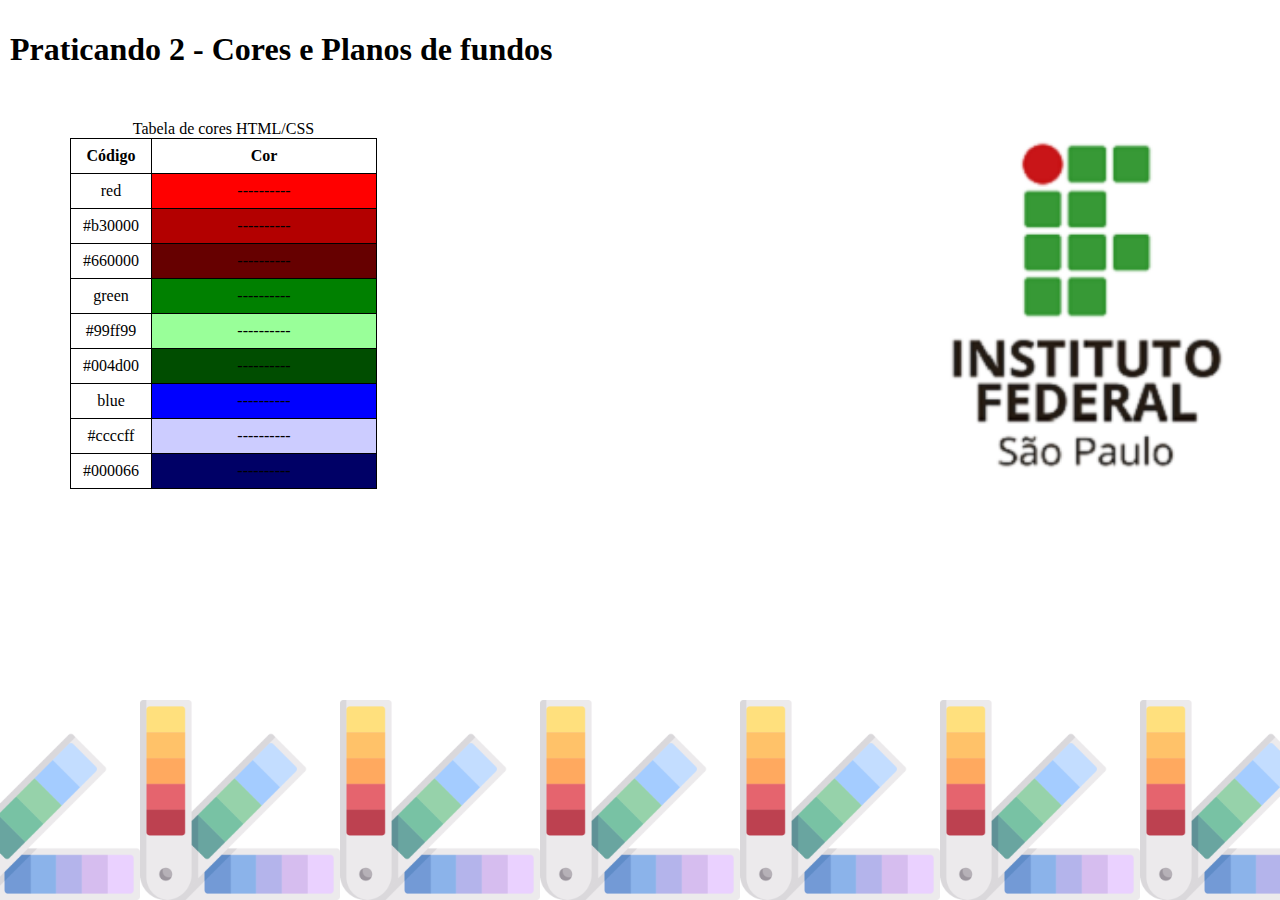
<file: Cores/index.html>
<!DOCTYPE html>
<html lang="pt-br">
<head>
    <meta charset="UTF-8">
    <title>Praticando 2 - Cores e Planos de fundos</title>
    <link rel="stylesheet" href="style.css">
    
</head>
<body>
    <h1>Praticando 2 - Cores e Planos de fundos</h1>
    <div class="container">
        <!-- Tabela de cores -->
        <table class="tabela-cores">
            <caption>Tabela de cores HTML/CSS</caption>
            <tr>
                <th>Código</th>
                <th>Cor</th>
            </tr>
            <tr>
                <td>red</td>
                <td class="cor c1">----------</td>
            </tr>
            <tr>
                <td>#b30000</td>
                <td class="cor c2">----------</td>
            </tr>
            <tr>
                <td>#660000</td>
                <td class="cor c3">----------</td>
            </tr>
            <tr>
                <td>green</td>
                <td class="cor c4">----------</td>
            </tr>
            <tr>
                <td>#99ff99</td>
                <td class="cor c5">----------</td>
            </tr>
            <tr>
                <td>#004d00</td>
                <td class="cor c6">----------</td>
            </tr>
            <tr>
                <td>blue</td>
                <td class="cor c7">----------</td>
            </tr>
            <tr>
                <td>#ccccff</td>
                <td class="cor c8">----------</td>
            </tr>
            <tr>
                <td>#000066</td>
                <td class="cor c9">----------</td>
            </tr>
        </table>

        <!-- Logo IFSP -->
        <div class="logo">
            <img src="Marca_IFSP_2015031.png" alt="Logo IFSP">
        </div>
    </div>
</body>
</html>
</file>
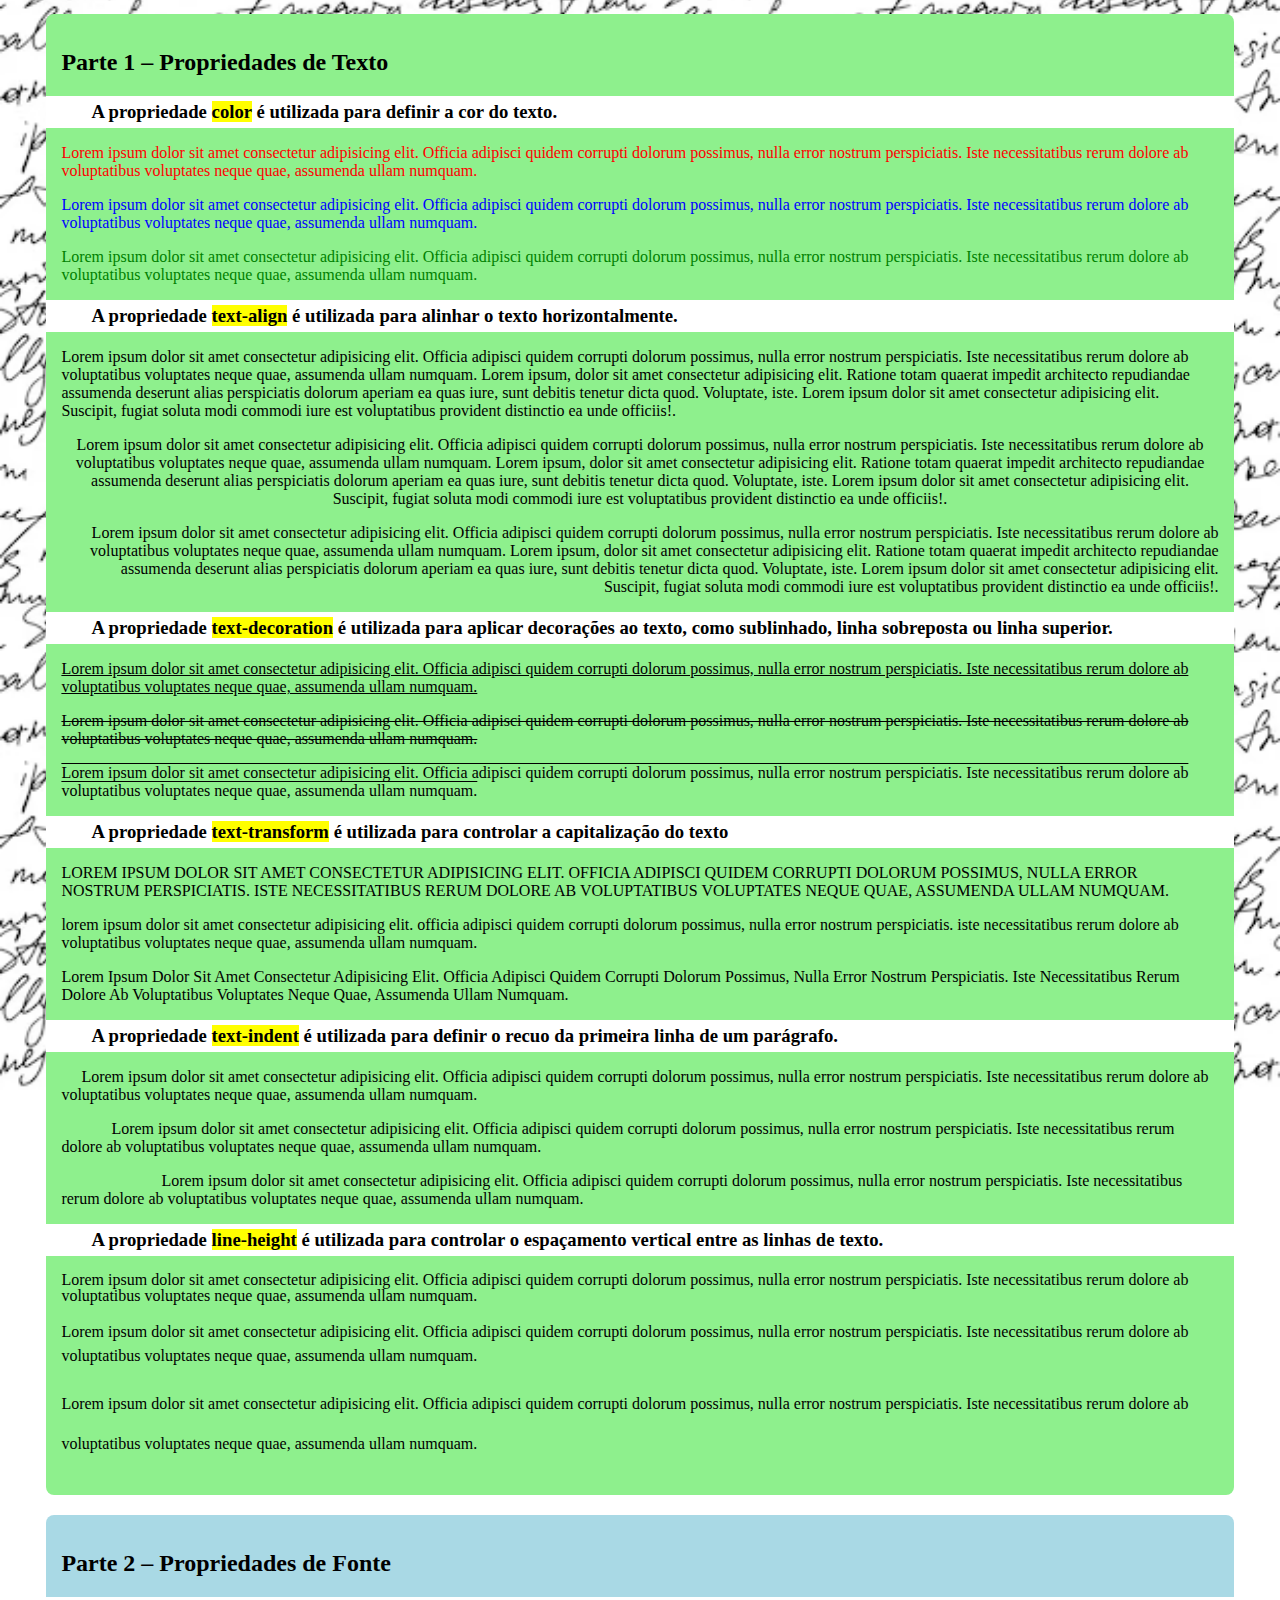
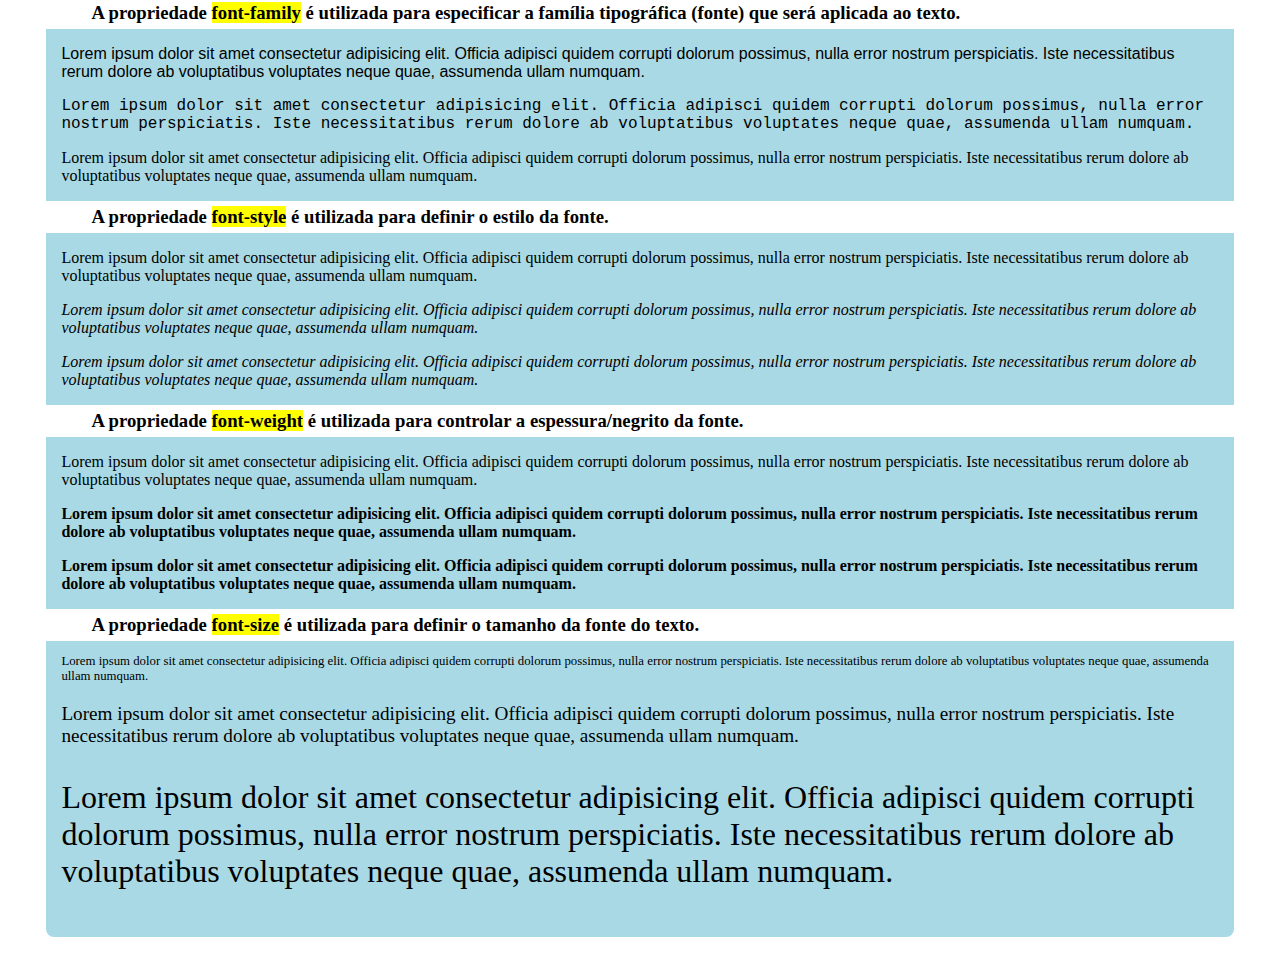
<file: praticando 8.1_propiedades/index.html>
<!DOCTYPE html>
<html lang="pt-br">
<head>
    <meta charset="UTF-8">
    <meta name="viewport" content="width=device-width, initial-scale=1.0">
    <title>Praticando - Propriedades de Texto</title>
    <link rel="stylesheet" href="style.css">
</head>
<body>
    <section class="parte1">
        <h2>Parte 1 – Propriedades de Texto</h2>

        <h3 class="propriedade">A propriedade <mark style="background: yellow;">color</mark> é utilizada para definir a cor do texto.</h3>
        <p class="explicacao color1">Lorem ipsum dolor sit amet consectetur adipisicing elit. Officia adipisci quidem corrupti dolorum possimus, nulla error nostrum perspiciatis. Iste necessitatibus rerum dolore ab voluptatibus
        voluptates neque quae, assumenda ullam numquam.</p>
        <p class="explicacao color2">Lorem ipsum dolor sit amet consectetur adipisicing elit. Officia adipisci quidem corrupti dolorum possimus, nulla error nostrum perspiciatis. Iste necessitatibus rerum dolore ab voluptatibus
        voluptates neque quae, assumenda ullam numquam.</p>
        <p class="explicacao color3">Lorem ipsum dolor sit amet consectetur adipisicing elit. Officia adipisci quidem corrupti dolorum possimus, nulla error nostrum perspiciatis. Iste necessitatibus rerum dolore ab voluptatibus
        voluptates neque quae, assumenda ullam numquam.</p>

        <h3 class="propriedade">A propriedade <mark style="background: yellow;">text-align</mark> é utilizada para alinhar o texto horizontalmente.</h3>
        <p class="explicacao align1">Lorem ipsum dolor sit amet consectetur adipisicing elit. Officia adipisci quidem corrupti dolorum possimus, nulla error nostrum perspiciatis. Iste necessitatibus rerum dolore ab voluptatibus
        voluptates neque quae, assumenda ullam numquam. Lorem ipsum, dolor sit amet consectetur adipisicing elit. Ratione totam quaerat impedit architecto repudiandae assumenda deserunt alias
        perspiciatis dolorum aperiam ea quas iure, sunt debitis tenetur dicta quod. Voluptate, iste. Lorem ipsum dolor sit amet consectetur adipisicing elit. Suscipit, fugiat soluta modi commodi iure est
        voluptatibus provident distinctio ea unde officiis!.</p>
        <p class="explicacao align2">Lorem ipsum dolor sit amet consectetur adipisicing elit. Officia adipisci quidem corrupti dolorum possimus, nulla error nostrum perspiciatis. Iste necessitatibus rerum dolore ab voluptatibus
        voluptates neque quae, assumenda ullam numquam. Lorem ipsum, dolor sit amet consectetur adipisicing elit. Ratione totam quaerat impedit architecto repudiandae assumenda deserunt alias
        perspiciatis dolorum aperiam ea quas iure, sunt debitis tenetur dicta quod. Voluptate, iste. Lorem ipsum dolor sit amet consectetur adipisicing elit. Suscipit, fugiat soluta modi commodi iure est
        voluptatibus provident distinctio ea unde officiis!.</p>
        <p class="explicacao align3">Lorem ipsum dolor sit amet consectetur adipisicing elit. Officia adipisci quidem corrupti dolorum possimus, nulla error nostrum perspiciatis. Iste necessitatibus rerum dolore ab voluptatibus
        voluptates neque quae, assumenda ullam numquam. Lorem ipsum, dolor sit amet consectetur adipisicing elit. Ratione totam quaerat impedit architecto repudiandae assumenda deserunt alias
        perspiciatis dolorum aperiam ea quas iure, sunt debitis tenetur dicta quod. Voluptate, iste. Lorem ipsum dolor sit amet consectetur adipisicing elit. Suscipit, fugiat soluta modi commodi iure est
        voluptatibus provident distinctio ea unde officiis!.</p>

        <h3 class="propriedade">A propriedade <mark style="background: yellow;">text-decoration</mark> é utilizada para aplicar decorações ao texto, como sublinhado, linha sobreposta ou linha superior.</h3>
        <p class="explicacao deco1">Lorem ipsum dolor sit amet consectetur adipisicing elit. Officia adipisci quidem corrupti dolorum possimus, nulla error nostrum perspiciatis. Iste necessitatibus rerum dolore ab voluptatibus
        voluptates neque quae, assumenda ullam numquam.</p>
        <p class="explicacao deco2">Lorem ipsum dolor sit amet consectetur adipisicing elit. Officia adipisci quidem corrupti dolorum possimus, nulla error nostrum perspiciatis. Iste necessitatibus rerum dolore ab voluptatibus
        voluptates neque quae, assumenda ullam numquam.</p>
        <p class="explicacao deco3">Lorem ipsum dolor sit amet consectetur adipisicing elit. Officia adipisci quidem corrupti dolorum possimus, nulla error nostrum perspiciatis. Iste necessitatibus rerum dolore ab voluptatibus
        voluptates neque quae, assumenda ullam numquam.</p>

        <h3 class="propriedade">A propriedade <mark style="background: yellow;">text-transform</mark> é utilizada para controlar a capitalização do texto</h3>
        <p class="explicacao transf1">Lorem ipsum dolor sit amet consectetur adipisicing elit. Officia adipisci quidem corrupti dolorum possimus, nulla error nostrum perspiciatis. Iste necessitatibus rerum dolore ab voluptatibus
        voluptates neque quae, assumenda ullam numquam.</p>
        <p class="explicacao transf2">Lorem ipsum dolor sit amet consectetur adipisicing elit. Officia adipisci quidem corrupti dolorum possimus, nulla error nostrum perspiciatis. Iste necessitatibus rerum dolore ab voluptatibus
        voluptates neque quae, assumenda ullam numquam.</p>
        <p class="explicacao transf3">Lorem ipsum dolor sit amet consectetur adipisicing elit. Officia adipisci quidem corrupti dolorum possimus, nulla error nostrum perspiciatis. Iste necessitatibus rerum dolore ab voluptatibus
        voluptates neque quae, assumenda ullam numquam.</p>

        <h3 class="propriedade">A propriedade <mark style="background: yellow;">text-indent</mark> é utilizada para definir o recuo da primeira linha de um parágrafo.</h3>
        <p class="explicacao indent1">Lorem ipsum dolor sit amet consectetur adipisicing elit. Officia adipisci quidem corrupti dolorum possimus, nulla error nostrum perspiciatis. Iste necessitatibus rerum dolore ab voluptatibus
        voluptates neque quae, assumenda ullam numquam.</p>
        <p class="explicacao indent2">Lorem ipsum dolor sit amet consectetur adipisicing elit. Officia adipisci quidem corrupti dolorum possimus, nulla error nostrum perspiciatis. Iste necessitatibus rerum dolore ab voluptatibus
        voluptates neque quae, assumenda ullam numquam.</p>
        <p class="explicacao indent3">Lorem ipsum dolor sit amet consectetur adipisicing elit. Officia adipisci quidem corrupti dolorum possimus, nulla error nostrum perspiciatis. Iste necessitatibus rerum dolore ab voluptatibus
        voluptates neque quae, assumenda ullam numquam.</p>

        <h3 class="propriedade">A propriedade <mark style="background: yellow;">line-height</mark> é utilizada para controlar o espaçamento vertical entre as linhas de texto.</h3>
        <p class="explicacao lh1">Lorem ipsum dolor sit amet consectetur adipisicing elit. Officia adipisci quidem corrupti dolorum possimus, nulla error nostrum perspiciatis. Iste necessitatibus rerum dolore ab voluptatibus
        voluptates neque quae, assumenda ullam numquam.</p>
        <p class="explicacao lh2">Lorem ipsum dolor sit amet consectetur adipisicing elit. Officia adipisci quidem corrupti dolorum possimus, nulla error nostrum perspiciatis. Iste necessitatibus rerum dolore ab voluptatibus
        voluptates neque quae, assumenda ullam numquam.</p>
        <p class="explicacao lh3">Lorem ipsum dolor sit amet consectetur adipisicing elit. Officia adipisci quidem corrupti dolorum possimus, nulla error nostrum perspiciatis. Iste necessitatibus rerum dolore ab voluptatibus
        voluptates neque quae, assumenda ullam numquam.</p>
    </section>

    <section class="parte2">
        <h2>Parte 2 – Propriedades de Fonte</h2>

        <h3 class="propriedade">A propriedade <mark style="background: yellow;">font-family</mark> é utilizada para especificar a família tipográfica (fonte) que será aplicada ao texto.</h3>
        <p class="explicacao ff1">Lorem ipsum dolor sit amet consectetur adipisicing elit. Officia adipisci quidem corrupti dolorum possimus, nulla error nostrum perspiciatis. Iste necessitatibus rerum dolore ab voluptatibus
        voluptates neque quae, assumenda ullam numquam.</p>
        <p class="explicacao ff2">Lorem ipsum dolor sit amet consectetur adipisicing elit. Officia adipisci quidem corrupti dolorum possimus, nulla error nostrum perspiciatis. Iste necessitatibus rerum dolore ab voluptatibus
        voluptates neque quae, assumenda ullam numquam.</p>
        <p class="explicacao ff3">Lorem ipsum dolor sit amet consectetur adipisicing elit. Officia adipisci quidem corrupti dolorum possimus, nulla error nostrum perspiciatis. Iste necessitatibus rerum dolore ab voluptatibus
        voluptates neque quae, assumenda ullam numquam.</p>

        <h3 class="propriedade">A propriedade <mark style="background: yellow;">font-style</mark> é utilizada para definir o estilo da fonte.</h3>
        <p class="explicacao fs1">Lorem ipsum dolor sit amet consectetur adipisicing elit. Officia adipisci quidem corrupti dolorum possimus, nulla error nostrum perspiciatis. Iste necessitatibus rerum dolore ab voluptatibus
        voluptates neque quae, assumenda ullam numquam.</p>
        <p class="explicacao fs2">Lorem ipsum dolor sit amet consectetur adipisicing elit. Officia adipisci quidem corrupti dolorum possimus, nulla error nostrum perspiciatis. Iste necessitatibus rerum dolore ab voluptatibus
        voluptates neque quae, assumenda ullam numquam.</p>
        <p class="explicacao fs3">Lorem ipsum dolor sit amet consectetur adipisicing elit. Officia adipisci quidem corrupti dolorum possimus, nulla error nostrum perspiciatis. Iste necessitatibus rerum dolore ab voluptatibus
        voluptates neque quae, assumenda ullam numquam.</p>

        <h3 class="propriedade">A propriedade <mark style="background: yellow;">font-weight</mark> é utilizada para controlar a espessura/negrito da fonte.</h3>
        <p class="explicacao fw1">Lorem ipsum dolor sit amet consectetur adipisicing elit. Officia adipisci quidem corrupti dolorum possimus, nulla error nostrum perspiciatis. Iste necessitatibus rerum dolore ab voluptatibus
        voluptates neque quae, assumenda ullam numquam.</p>
        <p class="explicacao fw2">Lorem ipsum dolor sit amet consectetur adipisicing elit. Officia adipisci quidem corrupti dolorum possimus, nulla error nostrum perspiciatis. Iste necessitatibus rerum dolore ab voluptatibus
        voluptates neque quae, assumenda ullam numquam.</p>
        <p class="explicacao fw3">Lorem ipsum dolor sit amet consectetur adipisicing elit. Officia adipisci quidem corrupti dolorum possimus, nulla error nostrum perspiciatis. Iste necessitatibus rerum dolore ab voluptatibus
        voluptates neque quae, assumenda ullam numquam.</p>

        <h3 class="propriedade">A propriedade <mark style="background: yellow;">font-size</mark> é utilizada para definir o tamanho da fonte do texto.</h3>
        <p class="explicacao fsz1">Lorem ipsum dolor sit amet consectetur adipisicing elit. Officia adipisci quidem corrupti dolorum possimus, nulla error nostrum perspiciatis. Iste necessitatibus rerum dolore ab voluptatibus
        voluptates neque quae, assumenda ullam numquam.</p>
        <p class="explicacao fsz2">Lorem ipsum dolor sit amet consectetur adipisicing elit. Officia adipisci quidem corrupti dolorum possimus, nulla error nostrum perspiciatis. Iste necessitatibus rerum dolore ab voluptatibus
        voluptates neque quae, assumenda ullam numquam.</p>
        <p class="explicacao fsz3">Lorem ipsum dolor sit amet consectetur adipisicing elit. Officia adipisci quidem corrupti dolorum possimus, nulla error nostrum perspiciatis. Iste necessitatibus rerum dolore ab voluptatibus
        voluptates neque quae, assumenda ullam numquam.</p>
    </section>
</body>
</html>
</file>
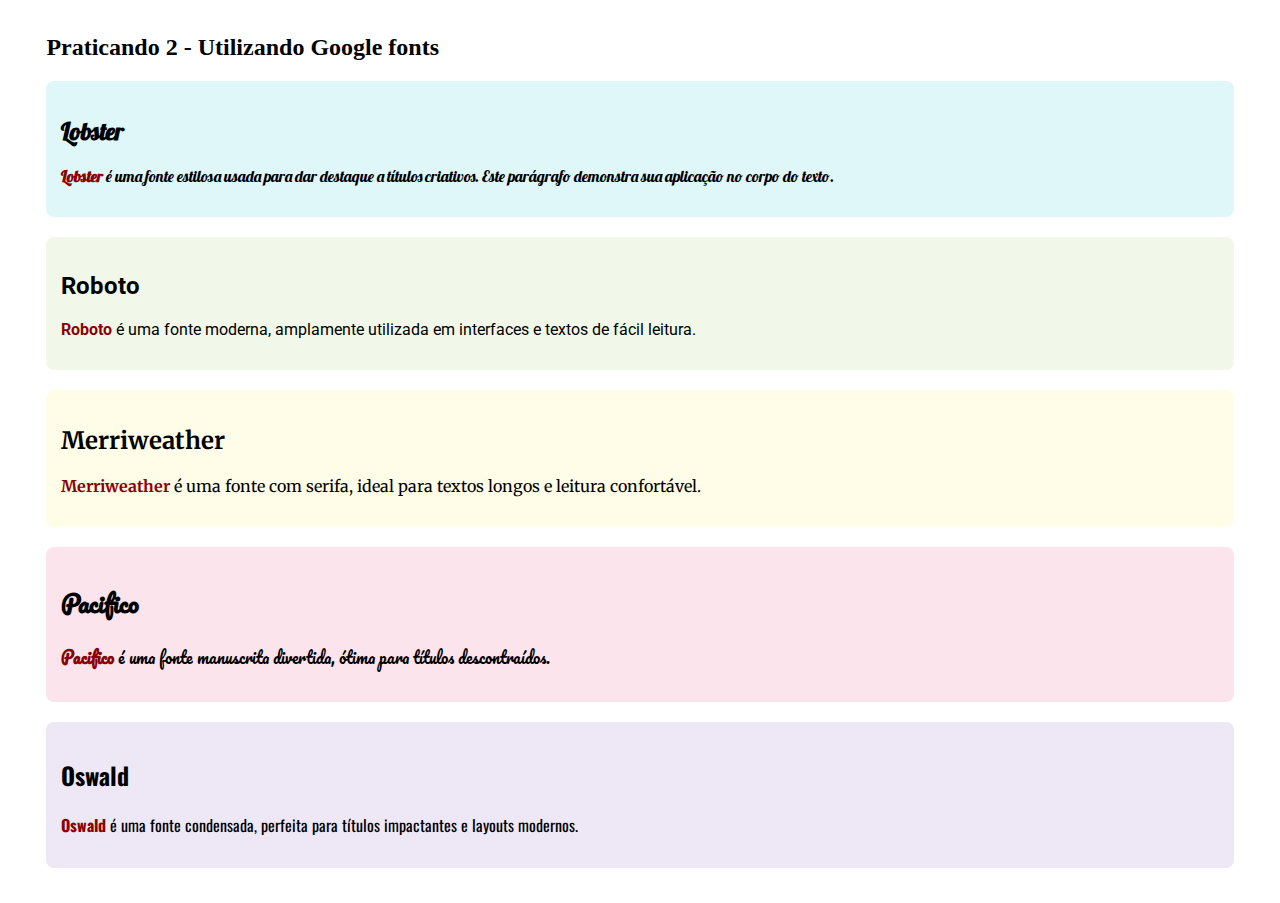
<file: praticando 8.2_fonts/index.html>
<!DOCTYPE html>
<html lang="pt-br">
<head>
    <meta charset="UTF-8">
    <meta name="viewport" content="width=device-width, initial-scale=1.0">
    <title>Praticando - Fontes Google</title>
    <link href="https://fonts.googleapis.com/css2?family=Lobster&family=Roboto&family=Merriweather&family=Pacifico&family=Oswald&display=swap" rel="stylesheet">
    <link rel="stylesheet" href="style.css">
</head>
<body>
    <h2>Praticando 2 - Utilizando Google fonts</h2>
    <section class="secao1">
        <h2>Lobster</h2>
        <p><span class="destaque">Lobster</span> é uma fonte estilosa usada para dar destaque a títulos criativos. Este parágrafo demonstra sua aplicação no corpo do texto.</p>
    </section>

    <section class="secao2">
        <h2>Roboto</h2>
        <p><span class="destaque">Roboto</span> é uma fonte moderna, amplamente utilizada em interfaces e textos de fácil leitura.</p>
    </section>

    <section class="secao3">
        <h2>Merriweather</h2>
        <p><span class="destaque">Merriweather</span> é uma fonte com serifa, ideal para textos longos e leitura confortável.</p>
    </section>

    <section class="secao4">
        <h2>Pacifico</h2>
        <p><span class="destaque">Pacifico</span> é uma fonte manuscrita divertida, ótima para títulos descontraídos.</p>
    </section>

    <section class="secao5">
        <h2>Oswald</h2>
        <p><span class="destaque">Oswald</span> é uma fonte condensada, perfeita para títulos impactantes e layouts modernos.</p>
    </section>
</body>
</html>
</file>
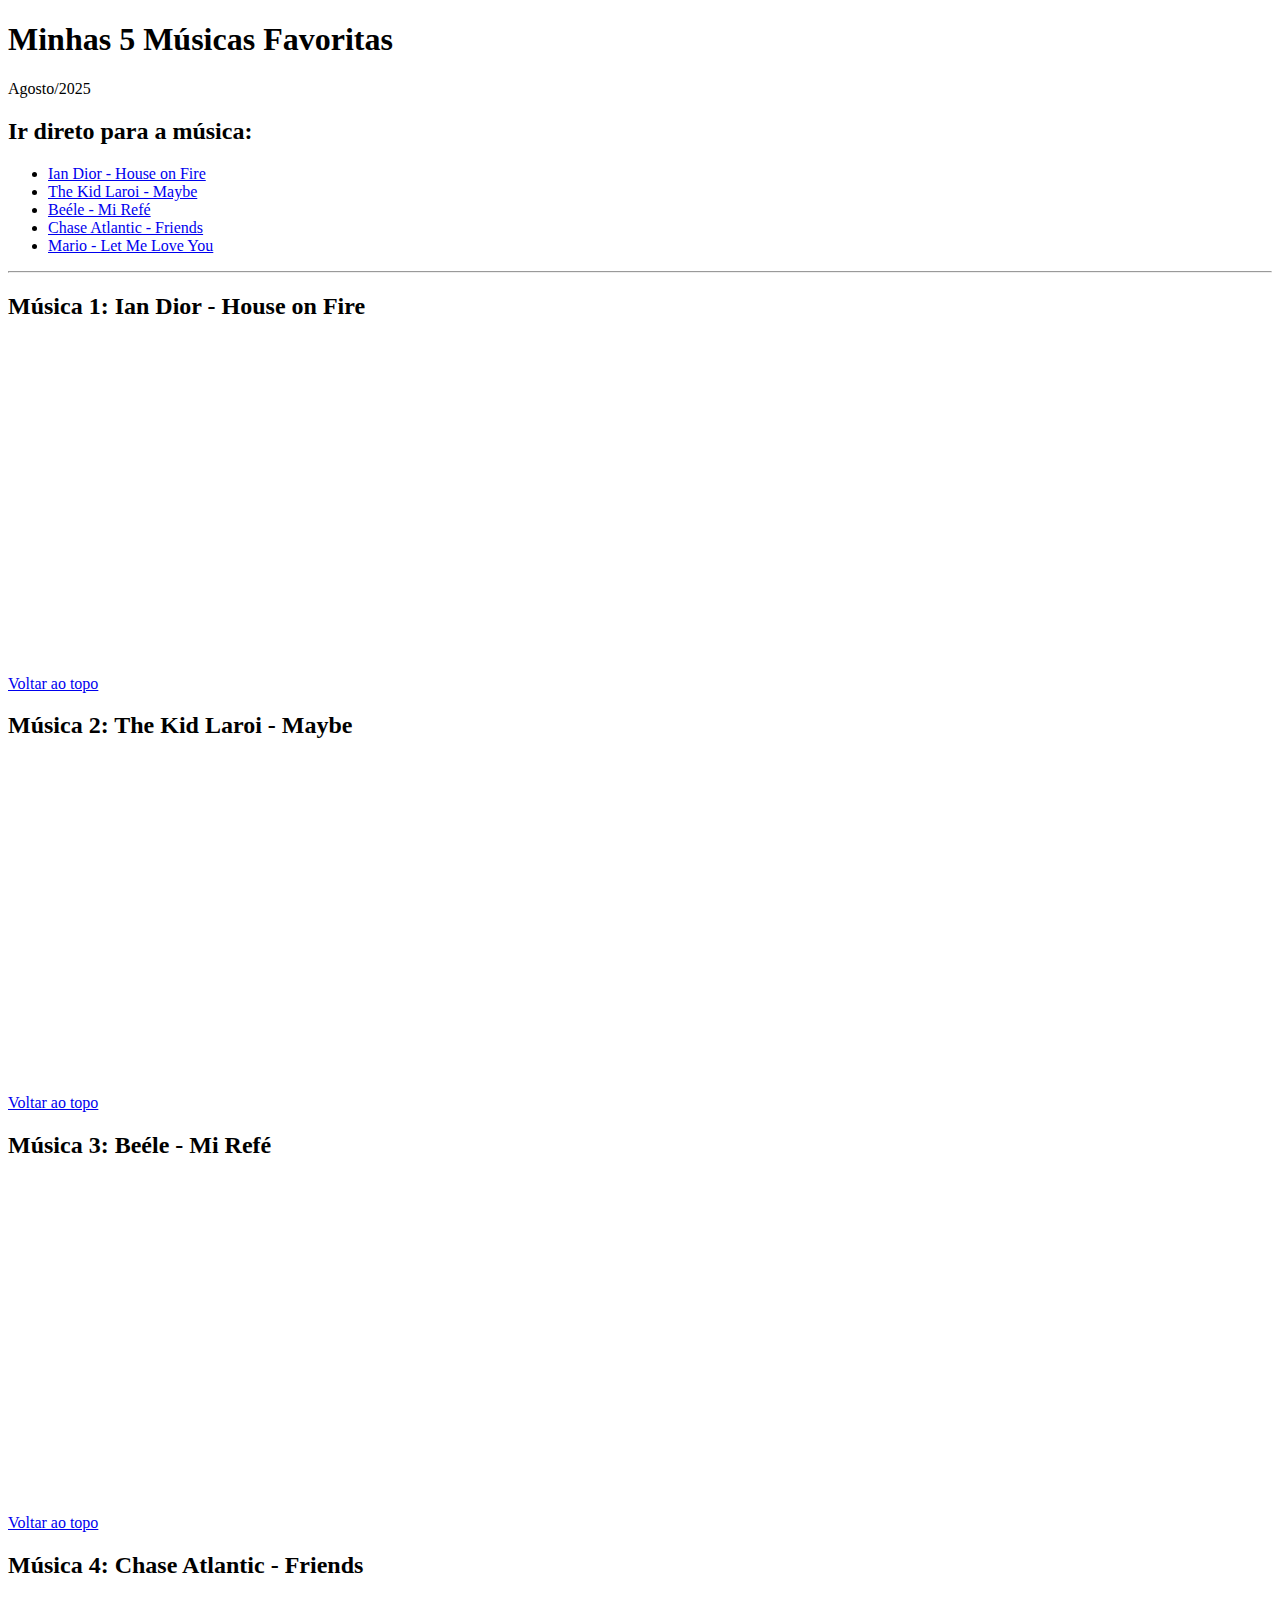
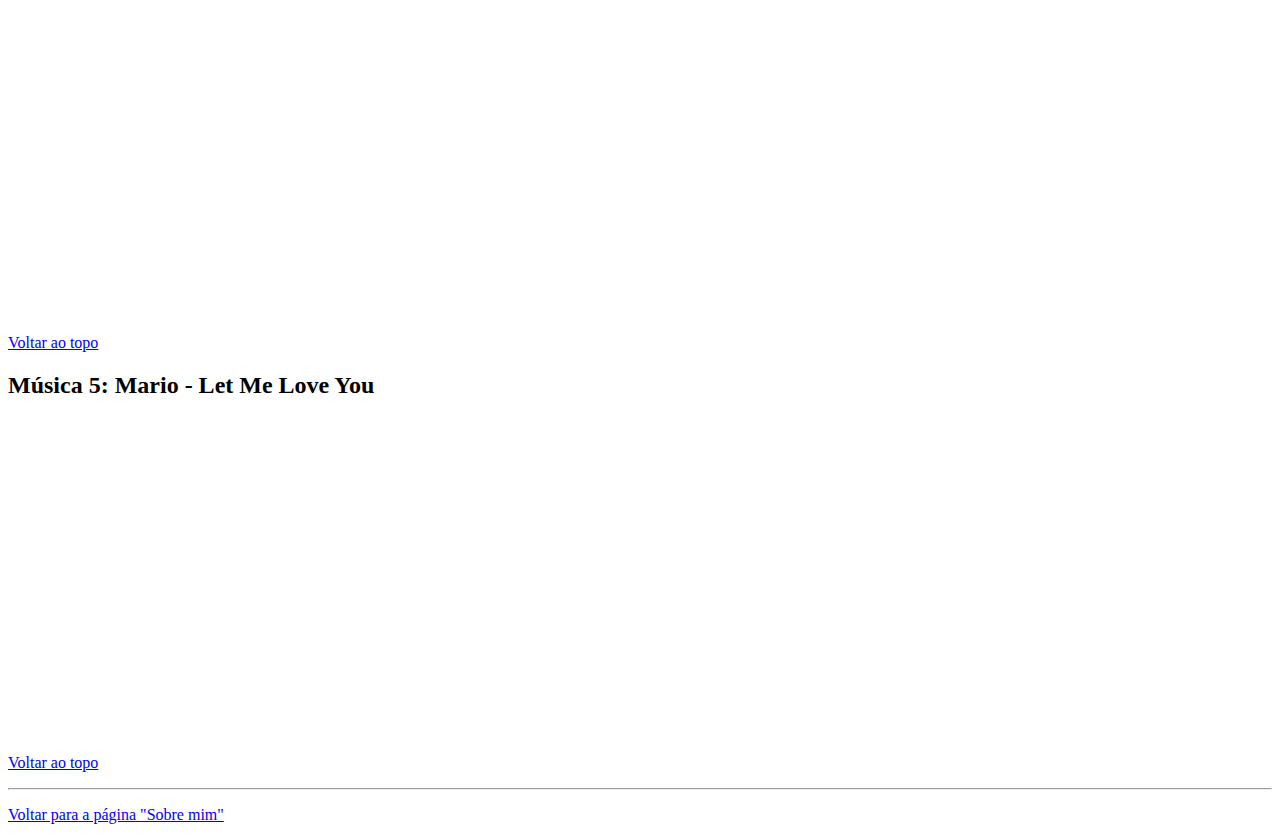
<file: musicas.html>
<!DOCTYPE html>
<html lang="pt-br">
<head>
    <meta charset="UTF-8">
    <title>Minhas 5 Músicas Favoritas</title>
</head>
<body>
    <h1 id="topo">Minhas 5 Músicas Favoritas</h1>
    <p>Agosto/2025</p>

  
    <h2>Ir direto para a música:</h2>
    <ul>
        <li><a href="#musica1">Ian Dior - House on Fire</a></li>
        <li><a href="#musica2">The Kid Laroi - Maybe</a></li>
        <li><a href="#musica3">Beéle - Mi Refé</a></li>
        <li><a href="#musica4">Chase Atlantic - Friends</a></li>
        <li><a href="#musica5">Mario - Let Me Love You</a></li>
    </ul>

    <hr>

    <h2 id="musica1">Música 1: Ian Dior - House on Fire</h2>
    <iframe width="560" height="315" src="https://www.youtube.com/embed/uzL1mK0wJ5E" 
            title="YouTube video player" frameborder="0" allowfullscreen></iframe>
    <p><a href="#topo">Voltar ao topo</a></p>

    <h2 id="musica2">Música 2: The Kid Laroi - Maybe</h2>
    <iframe width="560" height="315" src="https://www.youtube.com/embed/kidLaroilinkAqui" 
            title="YouTube video player" frameborder="0" allowfullscreen></iframe>
    <p><a href="#topo">Voltar ao topo</a></p>

    <h2 id="musica3">Música 3: Beéle - Mi Refé</h2>
    <iframe width="560" height="315" src="https://www.youtube.com/embed/mirefelinkAqui" 
            title="YouTube video player" frameborder="0" allowfullscreen></iframe>
    <p><a href="#topo">Voltar ao topo</a></p>

    <h2 id="musica4">Música 4: Chase Atlantic - Friends</h2>
    <iframe width="560" height="315" src="https://www.youtube.com/embed/friendslinkAqui" 
            title="YouTube video player" frameborder="0" allowfullscreen></iframe>
    <p><a href="#topo">Voltar ao topo</a></p>

    <h2 id="musica5">Música 5: Mario - Let Me Love You</h2>
    <iframe width="560" height="315" src="https://www.youtube.com/embed/etSB9003EQA" 
            title="YouTube video player" frameborder="0" allowfullscreen></iframe>
    <p><a href="#topo">Voltar ao topo</a></p>

    <hr>
    <p><a href="index.html">Voltar para a página "Sobre mim"</a></p>
</body>
</html>
</file>
<file: Cores/style.css>
body {
            margin: 0;
            padding: 0;
            background-color: white;
            background-image: url('1330892.png'); /* imagem repetida no rodapé */
            background-repeat: repeat-x;
            background-position: bottom;
            background-attachment: fixed;
            background-size: 200px;
            font-family: times New Roman, times, sans-serif;
        }

        

        h1 {
            text-align: left;
            padding: 10px;
        }

        .container {
            display: flex;
            justify-content: space-between;
            align-items: center;
            padding: 0 50px;
        }

        .tabela-cores {
            border: 1px solid black;
            border-collapse: collapse;
            margin: 20px;
        }

        .tabela-cores th, .tabela-cores td {
            border: 1px solid black;
            padding: 8px 12px;
            text-align: center;

               border: 1px solid black;

        }

        .tabela-cores td.cor {
            width: 200px;
        }

        /* Estilos para as cores */
        .c1 { background-color: red; }
        .c2 { background-color: #b30000; }
        .c3 { background-color: #660000; }
        .c4 { background-color: green; }
        .c5 { background-color: #99ff99; }
        .c6 { background-color: #004d00; }
        .c7 { background-color: blue; }
        .c8 { background-color: #ccccff; }
        .c9 { background-color: #000066; }

        .logo {
            display: flex;
            align-items: center;
            justify-content: center;
            height: 100%;
        }

        .logo img {
            height: 350px;
        }
        
        table,
          th,
          td {
               border: 1px solid black;
          }
</file>
<file: praticando 8.1_propiedades/style.css>
body {
    font-family: 'Times New Roman', Times, serif;
    padding: 0.5vw 3vw;

    background-image: url('Texto.jpg');
    background-size: cover;        /* cobre toda a tela */
    background-repeat: no-repeat;  /* evita repetição */
    background-attachment: fixed;  /* mantém a imagem fixa ao rolar a página */
    background-position: center;   /* centraliza a imagem */
}

section {
    margin-bottom: 20px;
    padding: 15px;
    border-radius: 8px;
}

.parte1 {
    background-color: #8ef08d; /* verde claro */
}

.parte2 {
    background-color: #a9d9e5; /* azul claro */
}

.propriedade {
    text-indent: 30px;
    margin-bottom: 5px;
}
h3 {
    background-color: white;
    width: 100%;          /* ocupa toda a largura da seção */
    margin: 0 -15px;      /* compensa o padding de 15px da section */
    padding: 5px 15px;   /* dá respiro dentro do h3 */
}

/* -------- PARTE 1 -------- */
.color1 { color: red; }
.color2 { color: blue; }
.color3 { color: green; }

.align1 { text-align: left; }
.align2 { text-align: center; }
.align3 { text-align: right; }

.deco1 { text-decoration: underline; }
.deco2 { text-decoration: line-through; }
.deco3 { text-decoration: overline; }

.transf1 { text-transform: uppercase; }
.transf2 { text-transform: lowercase; }
.transf3 { text-transform: capitalize; }

.indent1 { text-indent: 20px; }
.indent2 { text-indent: 50px; }
.indent3 { text-indent: 100px; }

.lh1 { line-height: 1; }
.lh2 { line-height: 1.5; }
.lh3 { line-height: 2.5; }

/* -------- PARTE 2 -------- */
.ff1 { font-family: Arial, sans-serif; }
.ff2 { font-family: "Courier New", monospace; }
.ff3 { font-family: Georgia, serif; }

.fs1 { font-style: normal; }
.fs2 { font-style: italic; }
.fs3 { font-style: oblique; }

.fw1 { font-weight: normal; }
.fw2 { font-weight: bold; }
.fw3 { font-weight: 900; }

.fsz1 { font-size: 0.8rem; }
.fsz2 { font-size: 1.2rem; }
.fsz3 { font-size: 2rem; }
</file>
<file: praticando 8.2_fonts/style.css>
body {
    font-family: 'Times New Roman', Times, serif;
    padding: 0.5vw 3vw;
}

section {
    margin-bottom: 20px;
    padding: 15px;
    border-radius: 8px;
}

.secao1 { background-color: #e0f7fa; font-family: 'Lobster', cursive; }
.secao2 { background-color: #f1f8e9; font-family: 'Roboto', sans-serif; }
.secao3 { background-color: #fffde7; font-family: 'Merriweather', serif; }
.secao4 { background-color: #fce4ec; font-family: 'Pacifico', cursive; }
.secao5 { background-color: #ede7f6; font-family: 'Oswald', sans-serif; }

.destaque {
    color: darkred;
    font-weight: bold;
}
</file>
